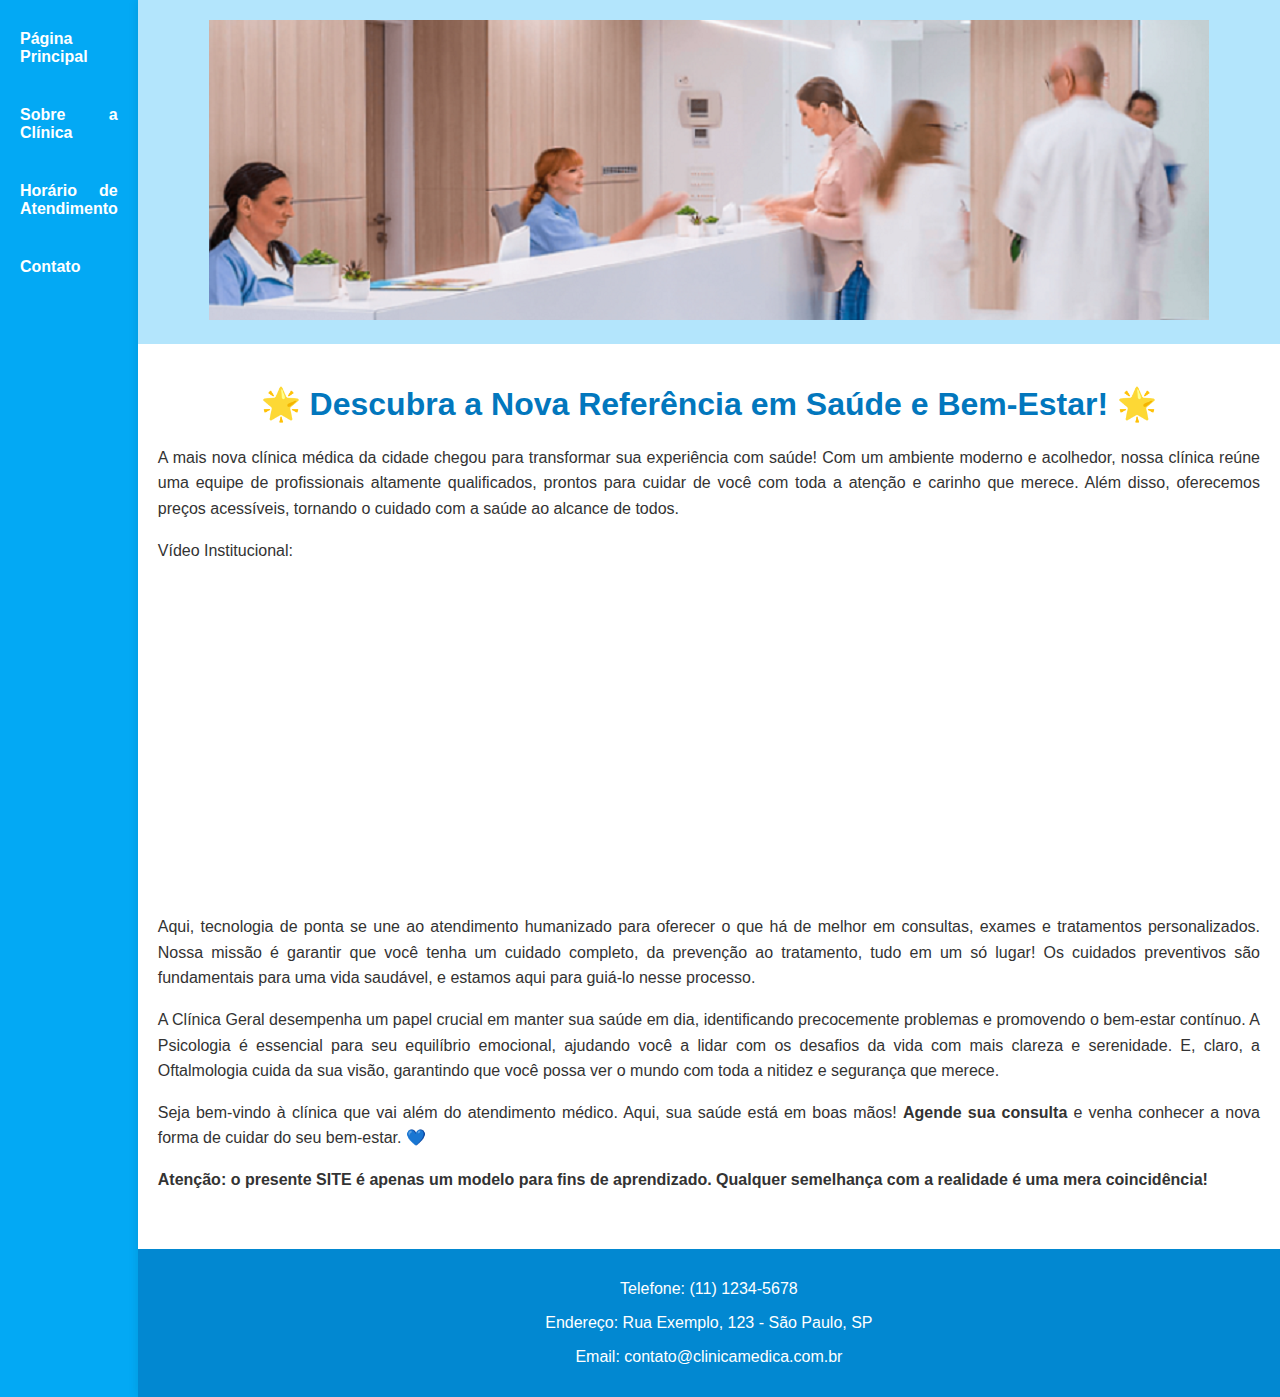
<file: index.html>
<!DOCTYPE html>
<html lang="pt-BR">
<head>
    <meta charset="UTF-8">
    <meta http-equiv="X-UA-Compatible" content="IE=edge">
    <meta name="viewport" content="width=device-width, initial-scale=1.0">
    <title>Clínica Médica</title>
    <link rel="stylesheet" href="base.css">
</head>
<body>
    <div class="wrapper">
        <div class="menu">
            <!-- Menu de navegação -->
            <ul>
                <li><a href="index.html">Página Principal</a></li>
                <li><a href="sobre.html">Sobre a Clínica</a></li>
                <li><a href="horario.html">Horário de Atendimento</a></li>
                <li><a href="contato.html">Contato</a></li>
            </ul>
        </div>

        <div class="main">
            <div class="header">
                <!-- Imagem no Header -->
                <img src="clinica-inicial.PNG" alt="Imagem da recepção da clínica com atendentes prestativas ajudando as pessoas e lhes encaminhando ao médico solicitado." height="10%">
            </div>
    
            <div class="content">
                <!-- Conteúdo específico da página -->
                <article>
                    <header>
                        <h1>🌟 Descubra a Nova Referência em Saúde e Bem-Estar! 🌟</h1>
                    </header>
            
                    <section>
                        <p>
                            A mais nova clínica médica da cidade chegou para transformar sua experiência com saúde! Com um ambiente
                             moderno e acolhedor, nossa clínica reúne uma equipe de profissionais altamente qualificados, prontos para
                              cuidar de você com toda a atenção e carinho que merece. Além disso, oferecemos preços acessíveis, tornando
                               o cuidado com a saúde ao alcance de todos.
                        </p>
                    </section>

                    <section>
                        <p>
                            Vídeo Institucional:
                        </p>
                    <iframe width=110% height="315" src="https://www.youtube.com/embed/kD_ovC4ltoQ?si=bfesp-B9vXif669z" title="YouTube video player" frameborder="0" allow="accelerometer; autoplay; clipboard-write; encrypted-media; gyroscope; picture-in-picture; web-share" referrerpolicy="strict-origin-when-cross-origin" allowfullscreen></iframe>
                    </section>

                    <section>
                        <p>
                            Aqui, tecnologia de ponta se une ao atendimento humanizado para oferecer o que há de melhor em consultas, 
                            exames e tratamentos personalizados. Nossa missão é garantir que você tenha um cuidado completo, da 
                            prevenção ao tratamento, tudo em um só lugar! Os cuidados preventivos são fundamentais para uma vida saudável, e estamos
                            aqui para guiá-lo nesse processo.
                        </p>
                    </section>
            
                    <section>
                        <p>
                            A Clínica Geral desempenha um papel crucial em manter sua saúde em dia, identificando precocemente problemas e promovendo 
                            o bem-estar contínuo. A Psicologia é essencial para seu equilíbrio emocional, ajudando você a lidar com os desafios da vida 
                            com mais clareza e serenidade. E, claro, a Oftalmologia cuida da sua visão, garantindo que você possa ver o mundo com toda 
                            a nitidez e segurança que merece.
                        </p>
                    </section>

                    <section>
                        <p>
                            Seja bem-vindo à clínica que vai além do atendimento médico. Aqui, sua saúde está em boas mãos! 
                            <strong>Agende sua consulta</strong> e venha conhecer a nova forma de cuidar do seu bem-estar. 💙
                        </p>
                    </section>

                    <section>
                    <p>
                        <strong>Atenção: o presente SITE é apenas um modelo para fins de aprendizado. Qualquer semelhança com a realidade é uma mera coincidência!</strong>
                    </p>
                </section>
                
                </article>
            </div>
    
            <div class="footer">
                <!-- Informações de contato no rodapé -->
                <p>Telefone: (11) 1234-5678</p>
                <p>Endereço: Rua Exemplo, 123 - São Paulo, SP</p>
                <p>Email: contato@clinicamedica.com.br</p>
            </div>
        </div>
    </div>
</body>
</html>
</file>
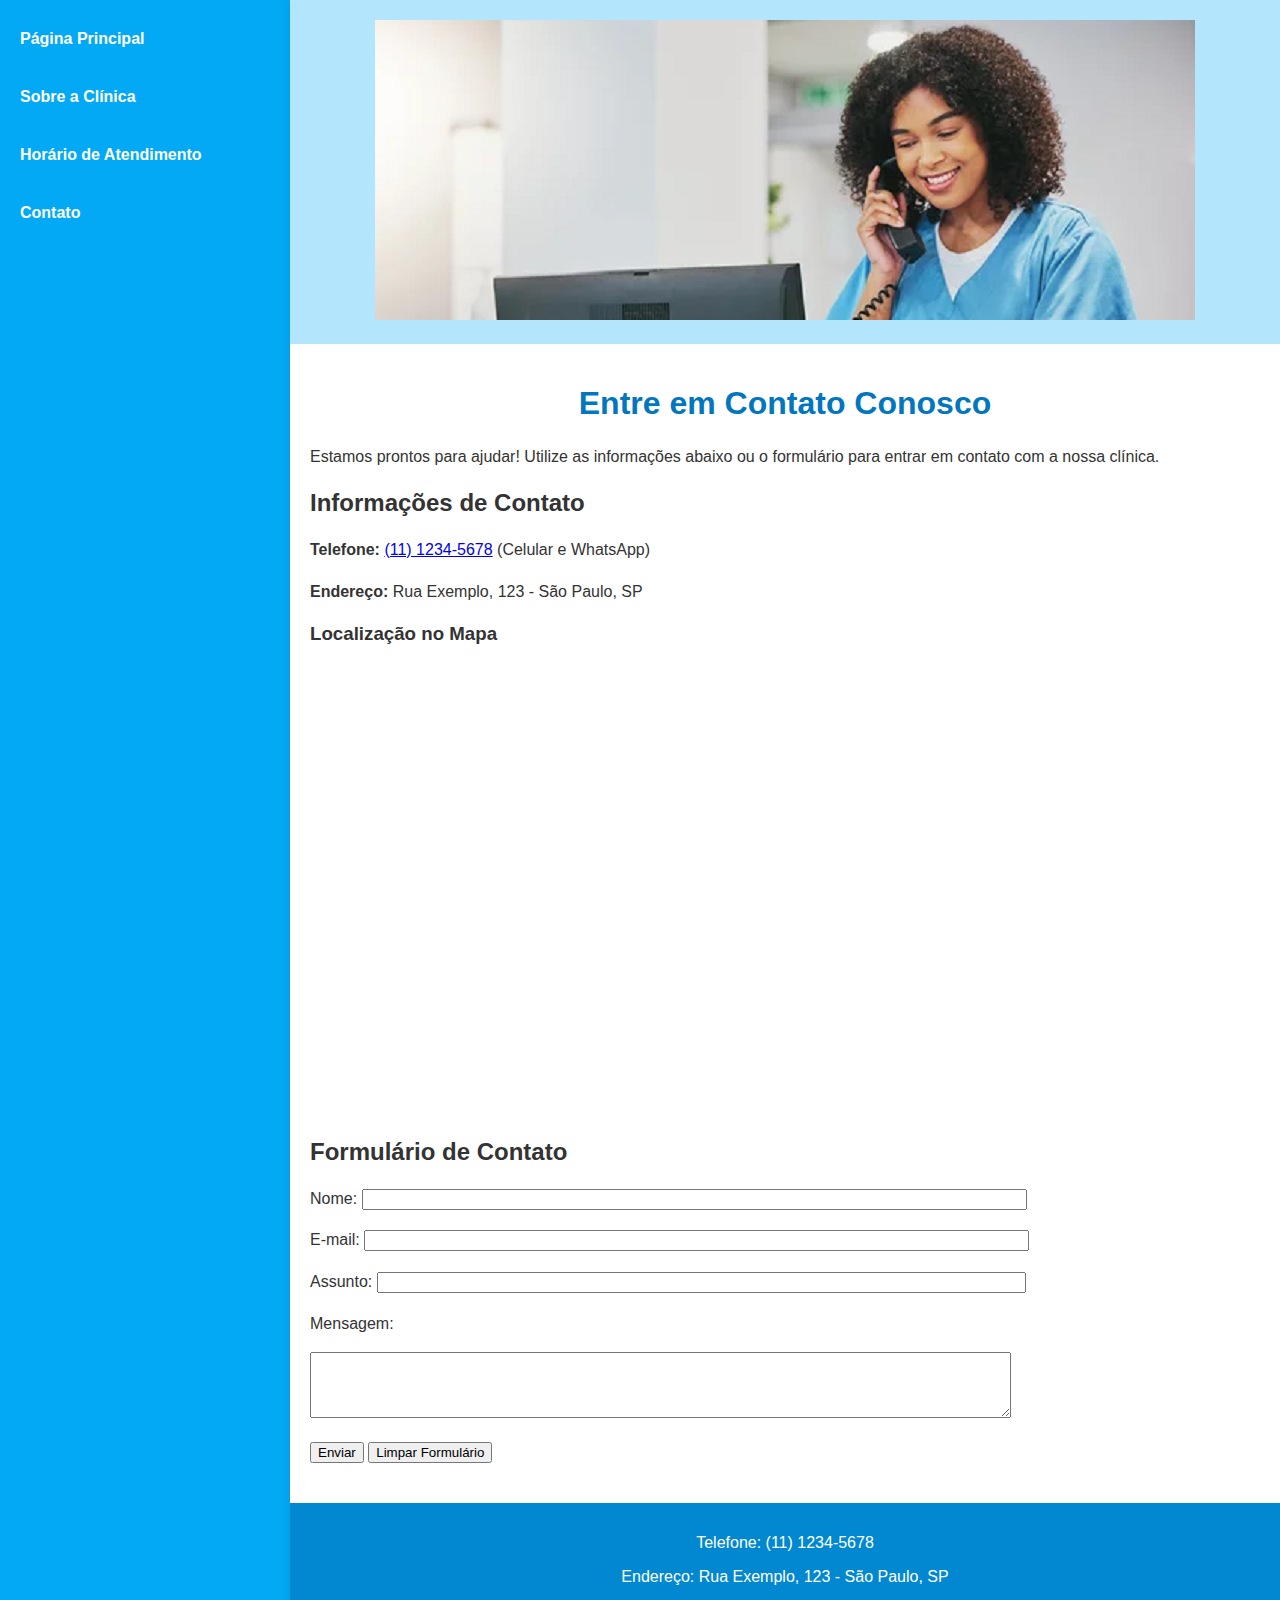
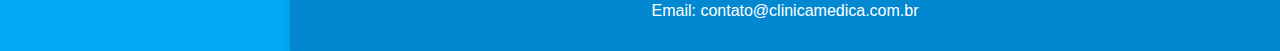
<file: contato.html>
<!DOCTYPE html>
<html lang="pt-BR">
<head>
    <meta charset="UTF-8">
    <meta http-equiv="X-UA-Compatible" content="IE=edge">
    <meta name="viewport" content="width=device-width, initial-scale=1.0">
    <title>Clínica Médica</title>
    <link rel="stylesheet" href="base.css">
</head>
<body>
    <div class="wrapper">
        <div class="menu">
            <!-- Menu de navegação -->
            <ul>
                <li><a href="index.html">Página Principal</a></li>
                <li><a href="sobre.html">Sobre a Clínica</a></li>
                <li><a href="horario.html">Horário de Atendimento</a></li>
                <li><a href="contato.html">Contato</a></li>
            </ul>
        </div>

        <div class="main">
            <div class="header">
                <!-- Imagem no Header -->
                <img src="clinica-contato.PNG" alt="Nossos funcionários estarão felizes em lhe atender bem!">
            </div>
    
            <div class="content">
                <!-- Conteúdo específico da página -->
                <article>
                    <header>
                        <h1>Entre em Contato Conosco</h1>
                        <p>Estamos prontos para ajudar! Utilize as informações abaixo ou o formulário para entrar em contato com a nossa clínica.</p>
                    </header>
            
                    <section>
                        <h2>Informações de Contato</h2>
                        <p><strong>Telefone:</strong> <a href="tel:+551112345678">(11) 1234-5678</a> (Celular e WhatsApp)</p>
                        <p><strong>Endereço:</strong> Rua Exemplo, 123 - São Paulo, SP</p>
            
                        <h3>Localização no Mapa</h3>
                        <iframe 
                            src="https://www.google.com/maps/embed?pb=!1m18!1m12!1m3!1d3656.743827246134!2d-46.63974938438494!3d-23.555741867694987!2m3!1f0!2f0!3f0!3m2!1i1024!2i768!4f13.1!3m3!1m2!1s0x94ce59c9384e4d09%3A0x6dfe4f629fb9c861!2sAv.%20Paulista%2C%20150%20-%20Bela%20Vista%2C%20S%C3%A3o%20Paulo%20-%20SP%2C%2001310-000!5e0!3m2!1spt-BR!2sbr!4v1605262403317!5m2!1spt-BR!2sbr" 
                            width=100% 
                            height="450" 
                            style="border:0;" 
                            allowfullscreen="" 
                            loading="lazy" 
                            aria-label="Localização da clínica no Google Maps">
                        </iframe>
                    </section>
            
                    <section>
                        <h2>Formulário de Contato</h2>
                        <form action="#" method="post">
                            <p>
                            <label for="nome">Nome:</label>
                            <input type="text" id="nome" name="nome" required aria-required="true" size=80>
                             </p>
                             <p>
                            <label for="email">E-mail:</label>
                            <input type="email" id="email" name="email" required aria-required="true"size=80>
                            </p>
                            <p>
                            <label for="assunto">Assunto:</label>
                            <input type="text" id="assunto" name="assunto" required aria-required="true"size=78>
                            </p>
                            <p>
                            <label for="mensagem">Mensagem:</label>
                            </p>
                            <p>
                            <textarea id="mensagem" name="mensagem" rows="4" cols="85" aria-required="true"></textarea>
                             </p>
                            <div>
                                <button type="submit">Enviar</button>
                                <button type="reset">Limpar Formulário</button>
                            </div>
                        </form>
                    </section>
                </article>
            </div>
    
            <div class="footer">
                <!-- Informações de contato no rodapé -->
                <p>Telefone: (11) 1234-5678</p>
                <p>Endereço: Rua Exemplo, 123 - São Paulo, SP</p>
                <p>Email: contato@clinicamedica.com.br</p>
            </div>
        </div>
    </div>
</body>
</html>
</file>
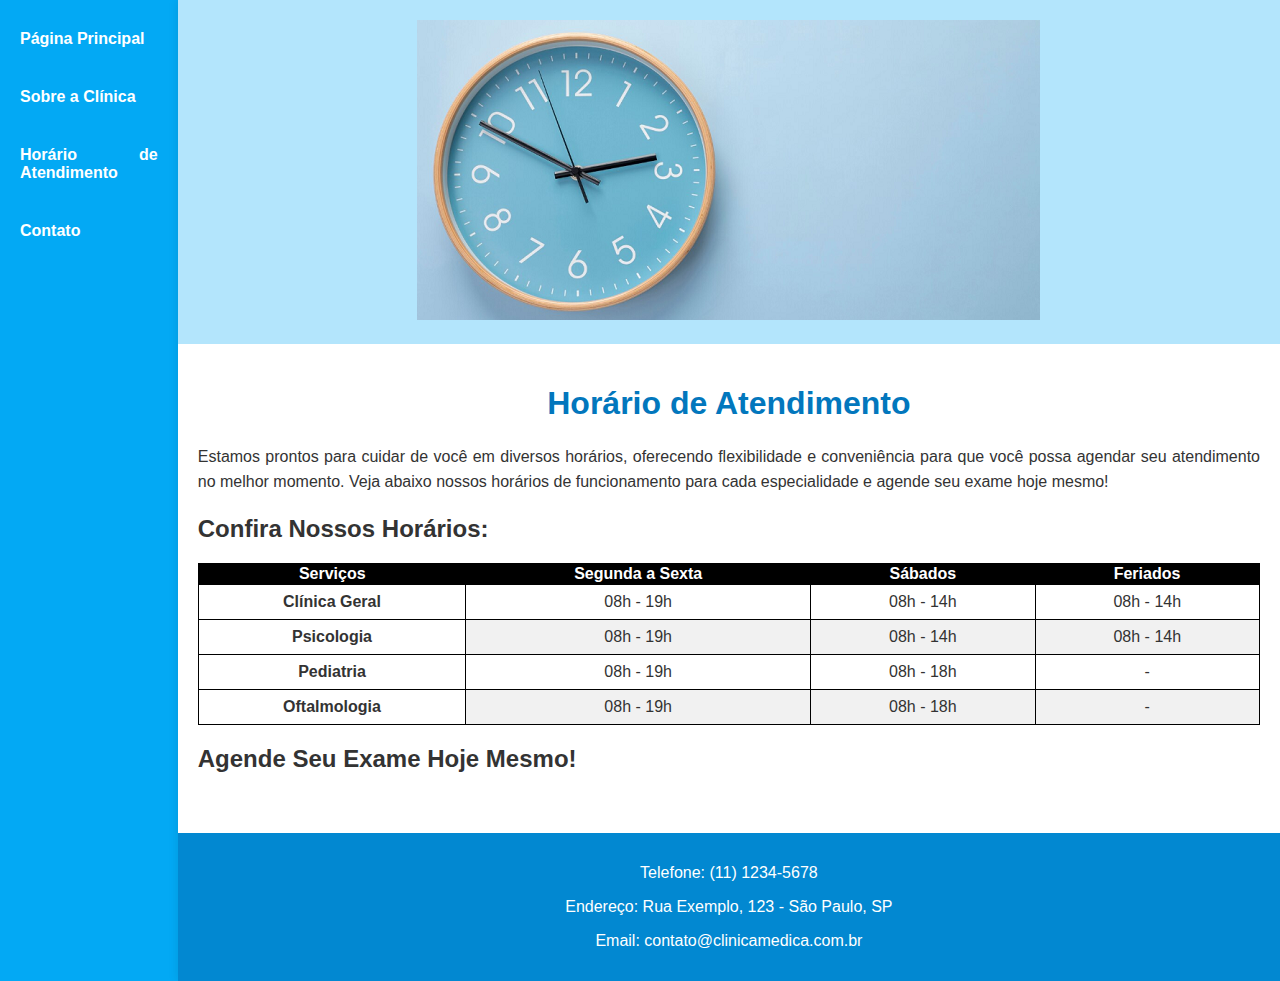
<file: horario.html>
<!DOCTYPE html>
<html lang="pt-BR">
<head>
    <meta charset="UTF-8">
    <meta http-equiv="X-UA-Compatible" content="IE=edge">
    <meta name="viewport" content="width=device-width, initial-scale=1.0">
    <title>Clínica Médica</title>
    <link rel="stylesheet" href="base.css">
</head>
<body>
    <div class="wrapper">
        <div class="menu">
            <!-- Menu de navegação -->
            <ul>
                <li><a href="index.html">Página Principal</a></li>
                <li><a href="sobre.html">Sobre a Clínica</a></li>
                <li><a href="horario.html">Horário de Atendimento</a></li>
                <li><a href="contato.html">Contato</a></li>
            </ul>
        </div>

        <div class="main">
            <div class="header">
                <!-- Imagem no Header -->
                <img src="clinica-horario.PNG" alt="Relógio mostrando os horários de funcionamento da clínica">
            </div>
    
            <div class="content">
                <!-- Conteúdo específico da página -->
                <article>
                    <header>
                        <h1>Horário de Atendimento</h1>
                        <p>Estamos prontos para cuidar de você em diversos horários, oferecendo flexibilidade e conveniência para que você possa agendar seu atendimento no melhor momento. Veja abaixo nossos horários de funcionamento para cada especialidade e agende seu exame hoje mesmo!</p>
                    </header>
            
                    <section>
                        <h2>Confira Nossos Horários:</h2>
                        <table role="table" aria-label="Horário de Atendimento">
                            <thead>
                                <tr >
                                    <th scope="col">Serviços</th>
                                    <th scope="col">Segunda a Sexta</th>
                                    <th scope="col">Sábados</th>
                                    <th scope="col">Feriados</th>
                                </tr>
                            </thead>
                            <tbody>
                                <tr>
                                    <th scope="row">Clínica Geral</th>
                                    <td>08h - 19h</td>
                                    <td>08h - 14h</td>
                                    <td>08h - 14h</td>
                                </tr>
                                <tr>
                                    <th scope="row">Psicologia</th>
                                    <td>08h - 19h</td>
                                    <td>08h - 14h</td>
                                    <td>08h - 14h</td>
                                </tr>
                                <tr>
                                    <th scope="row">Pediatria</th>
                                    <td>08h - 19h</td>
                                    <td>08h - 18h</td>
                                    <td>-</td>
                                </tr>
                                <tr>
                                    <th scope="row">Oftalmologia</th>
                                    <td>08h - 19h</td>
                                    <td>08h - 18h</td>
                                    <td>-</td>
                                </tr>
                            </tbody>
                        </table>
                    </section>
            
                    <section>
                        <h2>Agende Seu Exame Hoje Mesmo!</h2>
                </article>
            </div>
    
            <div class="footer">
                <!-- Informações de contato no rodapé -->
                <p>Telefone: (11) 1234-5678</p>
                <p>Endereço: Rua Exemplo, 123 - São Paulo, SP</p>
                <p>Email: contato@clinicamedica.com.br</p>
            </div>
        </div>
    </div>
</body>
</html>
</file>
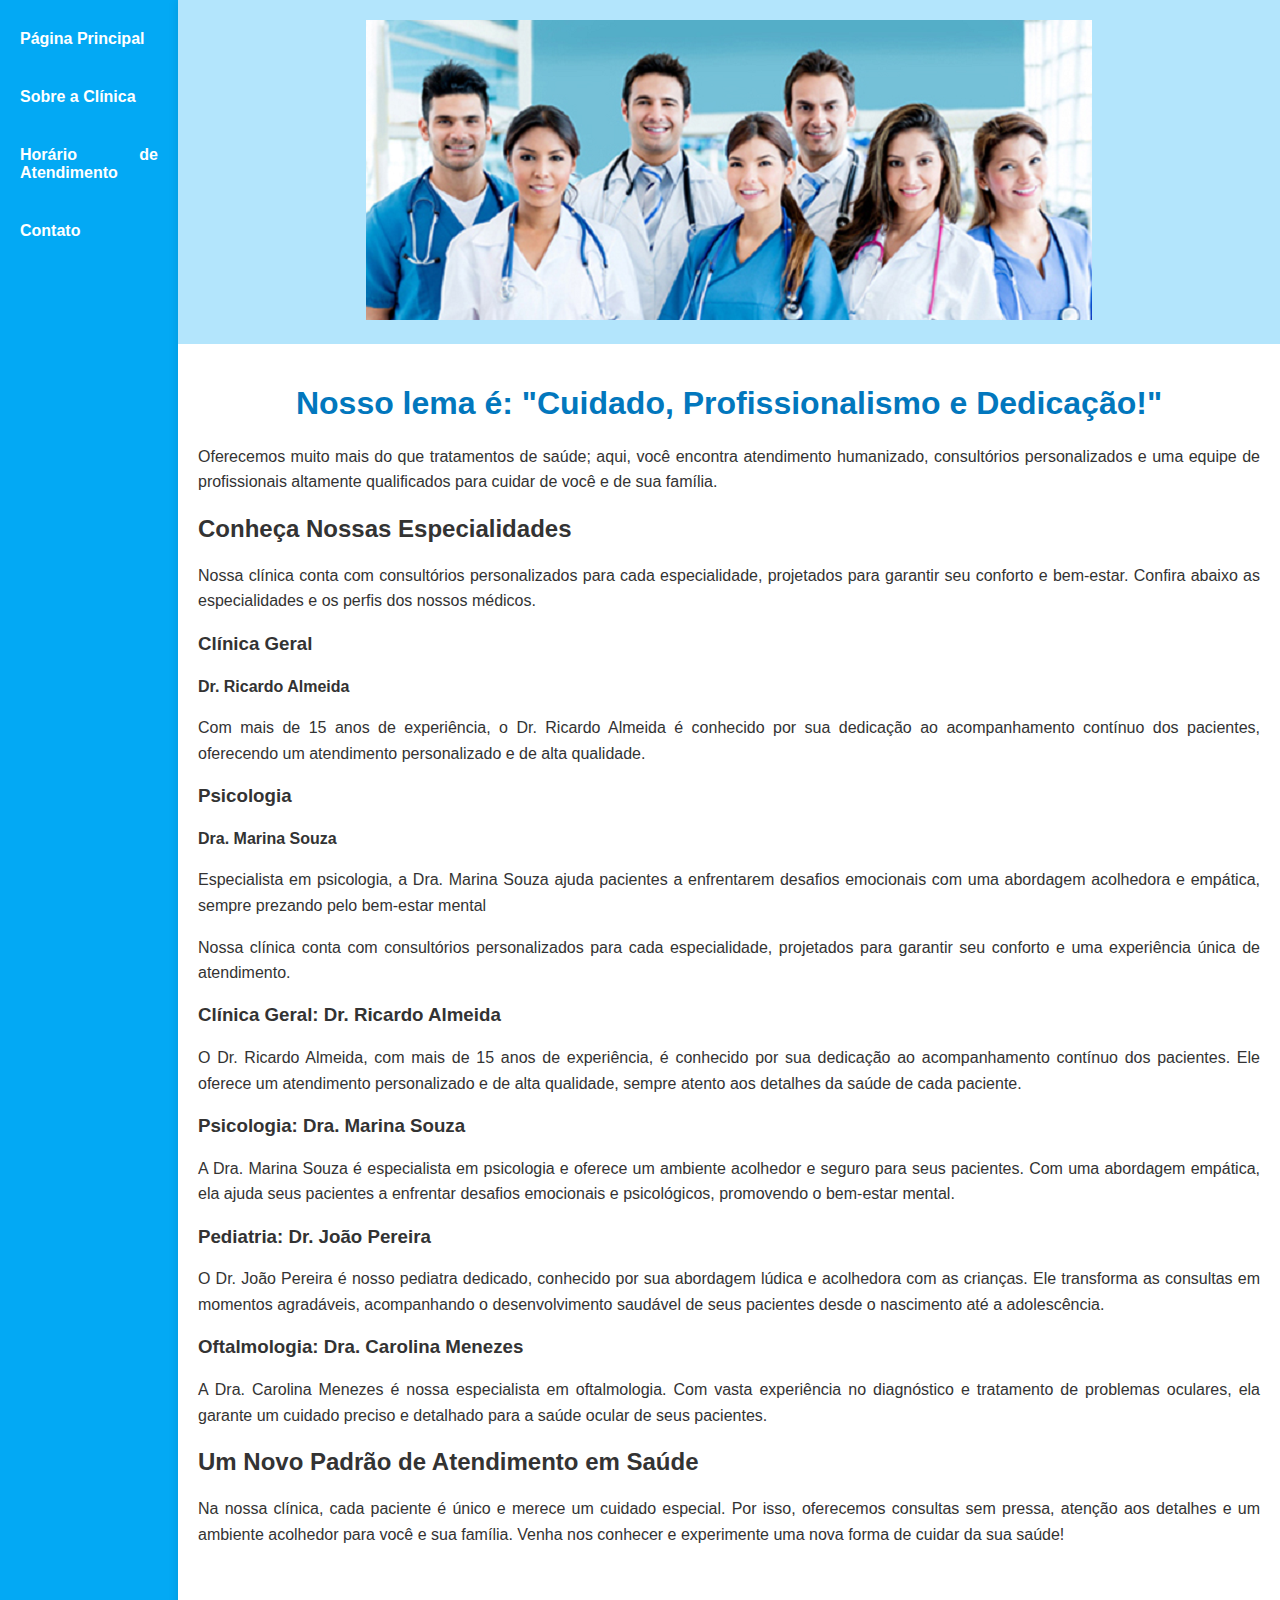
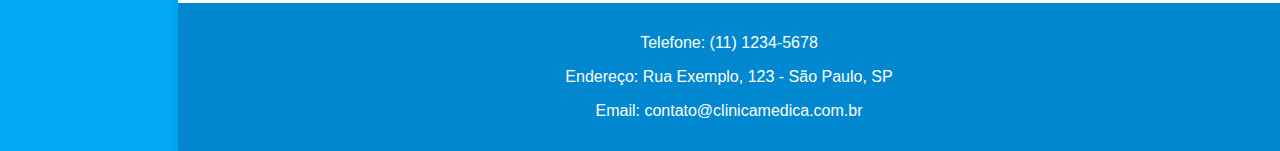
<file: sobre.html>
<!DOCTYPE html>
<html lang="pt-BR">
<head>
    <meta charset="UTF-8">
    <meta http-equiv="X-UA-Compatible" content="IE=edge">
    <meta name="viewport" content="width=device-width, initial-scale=1.0">
    <title>Clínica Médica</title>
    <link rel="stylesheet" href="base.css">
</head>
<body>
    <div class="wrapper">
        <div class="menu">
            <!-- Menu de navegação -->
            <ul>
                <li><a href="index.html">Página Principal</a></li>
                <li><a href="sobre.html">Sobre a Clínica</a></li>
                <li><a href="horario.html">Horário de Atendimento</a></li>
                <li><a href="contato.html">Contato</a></li>
            </ul>
        </div>

        <div class="main">
            <div class="header">
                <!-- Imagem no Header -->
                <img src="clinica-sobre-nos.PNG" alt="Nossa equipe de renomados médicos estarão dispostos a lhe atender com Cuidado, Profissionalismo e Dedicação!">
            </div>
    
            <div class="content">
                <!-- Conteúdo específico da página -->
                <article>
                    <header>
                        <h1>Nosso lema é: "Cuidado, Profissionalismo e Dedicação!"</h1>
                        <p>Oferecemos muito mais do que tratamentos de saúde; aqui, você encontra atendimento humanizado, consultórios personalizados e uma equipe de profissionais altamente qualificados para cuidar de você e de sua família.</p>
                    </header>
            
                    <section>
                        <h2>Conheça Nossas Especialidades</h2>
                        <p>Nossa clínica conta com consultórios personalizados para cada especialidade, projetados para garantir seu conforto e bem-estar. Confira abaixo as especialidades e os perfis dos nossos médicos.</p>
                    </section>
            
                    <section>
                        <h3>Clínica Geral</h3>
                        <p><strong>Dr. Ricardo Almeida</strong></p>
                        <p>Com mais de 15 anos de experiência, o Dr. Ricardo Almeida é conhecido por sua dedicação ao acompanhamento contínuo dos pacientes, oferecendo um atendimento personalizado e de alta qualidade.</p>
                    </section>
            
                    <section>
                        <h3>Psicologia</h3>
                        <p><strong>Dra. Marina Souza</strong></p>
                        <p>Especialista em psicologia, a Dra. Marina Souza ajuda pacientes a enfrentarem desafios emocionais com uma abordagem acolhedora e empática, sempre prezando pelo bem-estar mental
                        <p>Nossa clínica conta com consultórios personalizados para cada especialidade, projetados para garantir seu conforto e uma experiência única de atendimento.</p>
                        </section>
                
                        <section aria-labelledby="clinica-geral">
                            <h3 id="clinica-geral">Clínica Geral: Dr. Ricardo Almeida</h3>
                            <p>O Dr. Ricardo Almeida, com mais de 15 anos de experiência, é conhecido por sua dedicação ao acompanhamento contínuo dos pacientes. Ele oferece um atendimento personalizado e de alta qualidade, sempre atento aos detalhes da saúde de cada paciente.</p>
                        </section>
                
                        <section aria-labelledby="psicologia">
                            <h3 id="psicologia">Psicologia: Dra. Marina Souza</h3>
                            <p>A Dra. Marina Souza é especialista em psicologia e oferece um ambiente acolhedor e seguro para seus pacientes. Com uma abordagem empática, ela ajuda seus pacientes a enfrentar desafios emocionais e psicológicos, promovendo o bem-estar mental.</p>
                        </section>
                
                        <section aria-labelledby="pediatria">
                            <h3 id="pediatria">Pediatria: Dr. João Pereira</h3>
                            <p>O Dr. João Pereira é nosso pediatra dedicado, conhecido por sua abordagem lúdica e acolhedora com as crianças. Ele transforma as consultas em momentos agradáveis, acompanhando o desenvolvimento saudável de seus pacientes desde o nascimento até a adolescência.</p>
                        </section>
                
                        <section aria-labelledby="oftalmologia">
                            <h3 id="oftalmologia">Oftalmologia: Dra. Carolina Menezes</h3>
                            <p>A Dra. Carolina Menezes é nossa especialista em oftalmologia. Com vasta experiência no diagnóstico e tratamento de problemas oculares, ela garante um cuidado preciso e detalhado para a saúde ocular de seus pacientes.</p>
                        </section>
                
                        <section>
                            <h2>Um Novo Padrão de Atendimento em Saúde</h2>
                            <p>Na nossa clínica, cada paciente é único e merece um cuidado especial. Por isso, oferecemos consultas sem pressa, atenção aos detalhes e um ambiente acolhedor para você e sua família. Venha nos conhecer e experimente uma nova forma de cuidar da sua saúde!</p>
                        </section>
                </article>
            </div>
    
            <div class="footer">
                <!-- Informações de contato no rodapé -->
                <p>Telefone: (11) 1234-5678</p>
                <p>Endereço: Rua Exemplo, 123 - São Paulo, SP</p>
                <p>Email: contato@clinicamedica.com.br</p>
            </div>
        </div>
    </div>
</body>
</html>
</file>
<file: base.css>
/* Estilos gerais */
body {
    font-family: Arial, sans-serif;
    margin: 0;
    padding: 0;
    background-color: #e0f7fa; /* Fundo azul claro */
    color: #333; /* Cor do texto */
    display: flex;
    text-align: justify;
}

/* Wrapper geral para centralizar o conteúdo */
.wrapper {
    display: flex;
    width: 100%;
    margin: 0;
}

/* Menu de navegação */
.menu {
    background-color: #03a9f4; /* Azul claro para o fundo do menu */
    width: 250px; /* Largura do menu lateral */
    padding: 20px;
    min-height: 100vh; /* O menu ocupará a altura total da tela */
}

.menu ul {
    list-style-type: none;
    margin: 0;
    padding: 0;
}

.menu ul li {
    margin-bottom: 20px;
}

.menu ul li a {
    text-decoration: none;
    color: #ffffff; /* Texto branco para os links */
    font-weight: bold;
    padding: 10px 0;
    display: block;
    transition: background-color 0.3s ease;
}

.menu ul li a:hover {
    background-color: #0288d1; /* Azul mais escuro ao passar o mouse */
    border-radius: 5px;
}

/* Estilo do Main Content */
.main {
    flex-grow: 1;
    background-color: #ffffff; /* Fundo branco para o conteúdo principal */
    box-shadow: 0 0 10px rgba(0, 0, 0, 0.1);
}

/* Estilo do Header */
.header {
    background-color: #b3e5fc; /* Azul muito claro para o header */
    text-align: center;
    padding: 20px 0;
}

.header img {
    max-width: 100%;
    height: auto;
}

/* Estilo do conteúdo */
.content {
    padding: 20px;
}

.content h1 {
    color: #0277bd; /* Azul médio para títulos */
    text-align: center;
}

.content p {
    font-size: 16px;
    line-height: 1.6;
}

/* Estilo do rodapé */
.footer {
    background-color: #0288d1; /* Azul intermediário para o rodapé */
    color: #ffffff;
    text-align: center;
    padding: 15px 0;
    margin-top: 20px;
}

/* Responsividade */
@media (max-width: 768px) {
    .wrapper {
        flex-direction: column;
    }

    .menu {
        width: 100%;
        min-height: auto;
    }
}
/* Estilo da tabela */

.content table { 
    width: 100%;
    border-collapse: collapse;
    text-align: center;
}

.content tr, td {
    border: 0.5px solid black;
    padding: 8px;
}

.content thead {
    background-color: #000000;
    color: #ffffff;
    }
.content tbody {
        border: solid 0.5px black;
}
.content tbody tr:nth-child(even) td {
    background-color: #f1f1f1;
}

/* Estilo dos inputs*/

.input {
    width: 500px;
}
</file>
